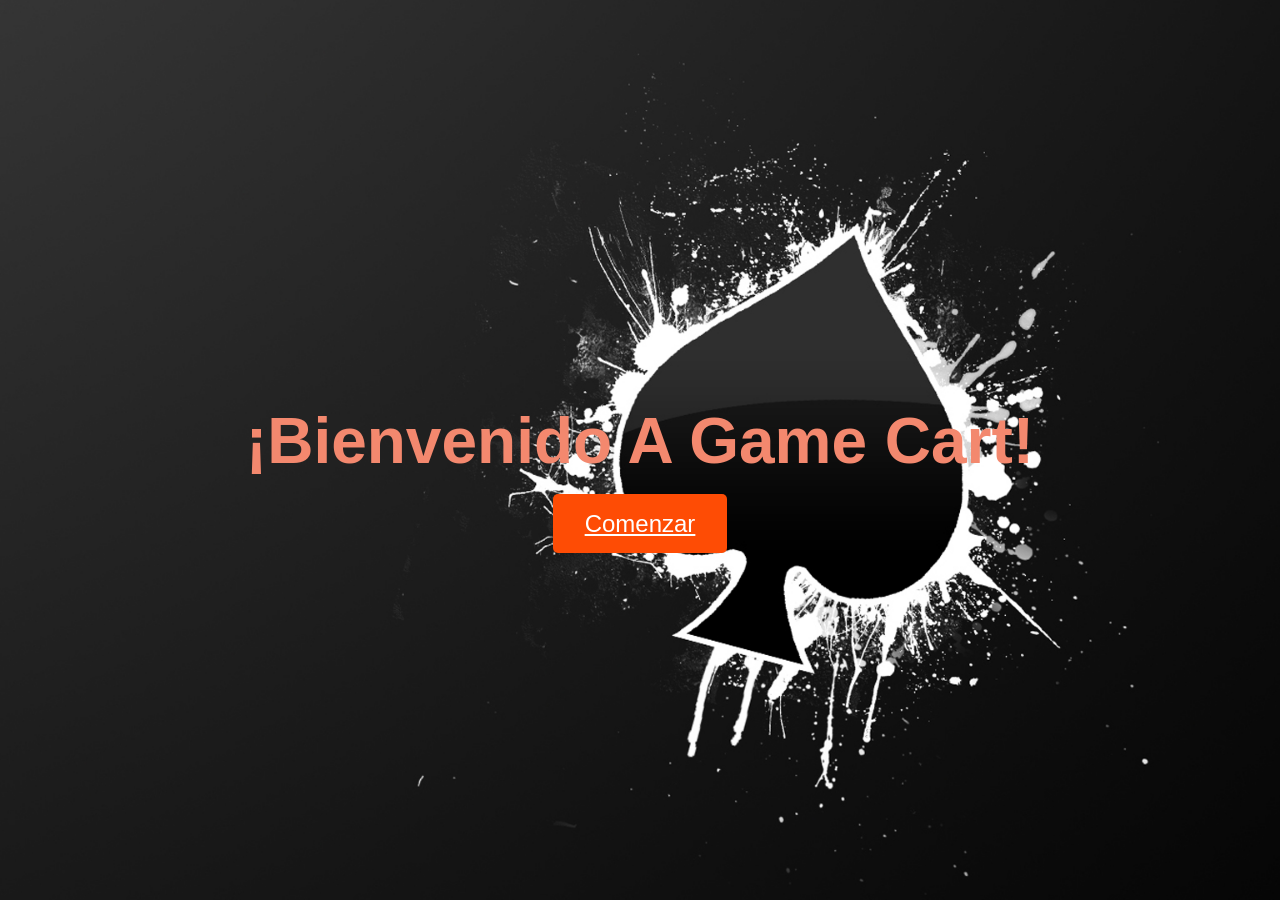
<file: index.html>
<!DOCTYPE html>
<html lang="es">

<head>
    <meta charset="UTF-8">
    <meta name="viewport" content="width=device-width, initial-scale=1.0">
    <title>Bienvenido a Carticas</title>
    <link rel="stylesheet" href="css/comienzo.css">
</head>

<body>
    <div id="cont-bienvenida">
        <h1 id="titulo-bien">¡Bienvenido A Game Cart!</h1>

        <a href="pagina/juego.html" id="bot-inicio">Comenzar</a>
    </div>
    <script src="js/juego.js"></script>
</body>

</html>
</file>
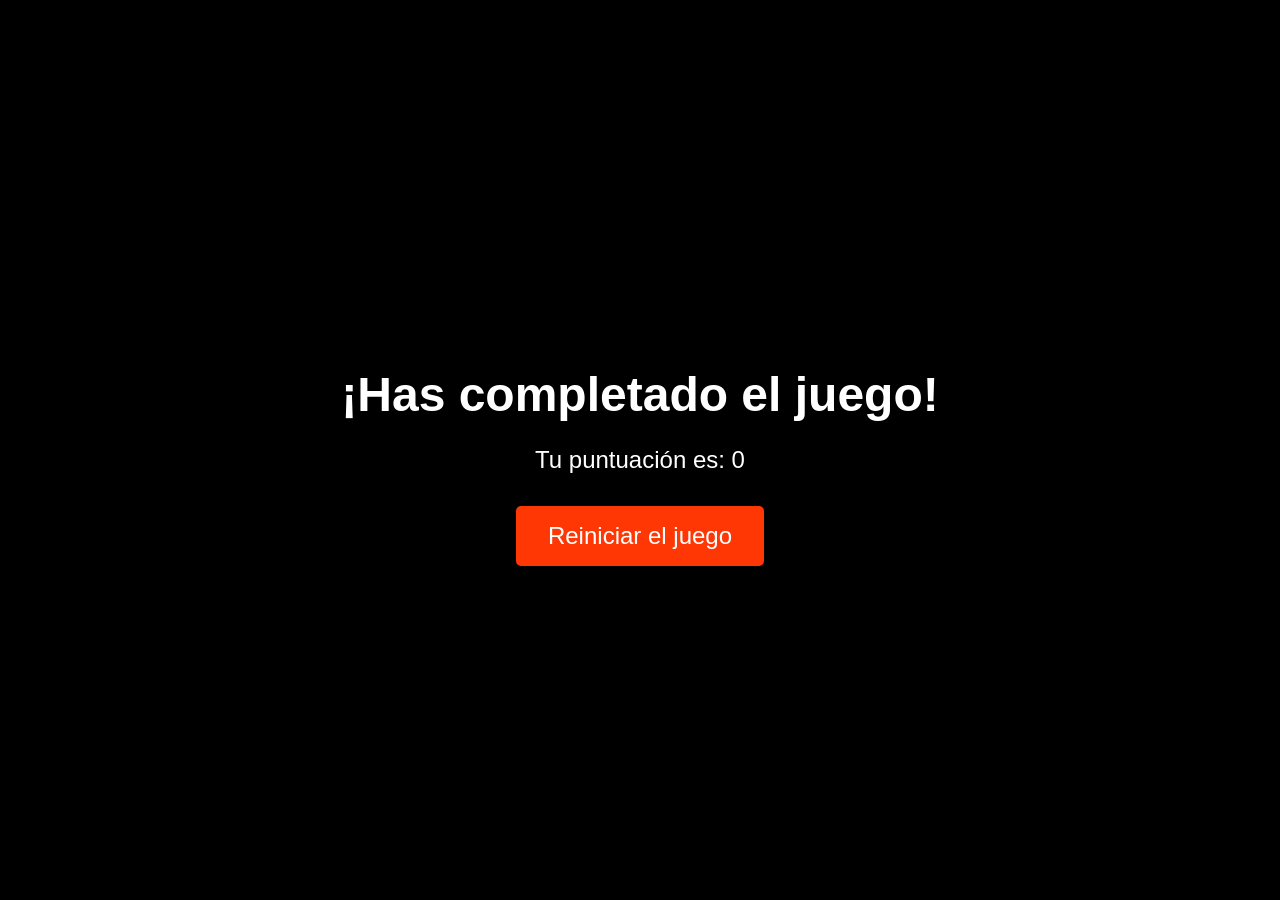
<file: pagina/final.html>
<!DOCTYPE html>
<html lang="en">

<head>
    <meta charset="UTF-8">
    <meta name="viewport" content="width=device-width, initial-scale=1.0">
    <title>Finalización del juego</title>
    <link rel="stylesheet" href="../css/final.css">
</head>

<body>
    <div id="contenedor-puntaje">
        <h1>¡Has completado el juego!</h1>
        <p>Tu puntuación es: <span id="pares"></span></p>
        <button id="boton-reiniciar">Reiniciar el juego</button>
    </div>
    <script src="/js/final.js"></script>
</body>

</html>
</file>
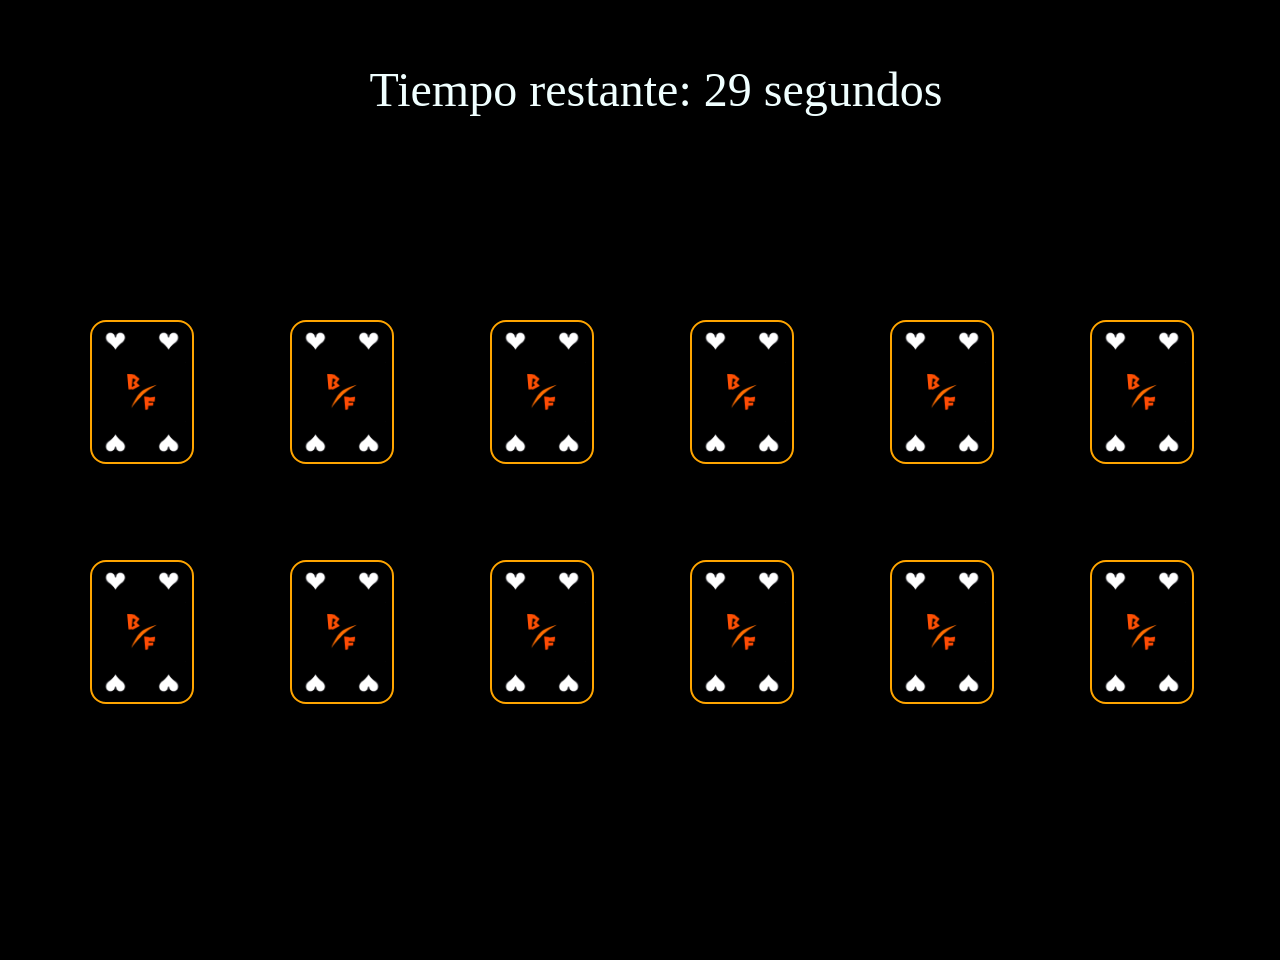
<file: pagina/juego.html>
<!DOCTYPE html>
<html lang="en">

<head>
    <meta charset="UTF-8">
    <meta name="viewport" content="width=device-width, initial-scale=1.0">
    <title>Juego Cartas</title>
    <link rel="stylesheet" href="../css/juego.css">
</head>

<body>
    <div id="letras">
        <div id="movimiento"></div>
        <br>
    </div>
    <div id="letras">
        <div id="tiempo"></div>
        <br>
    </div>
    <div id="funda">
        <div id="jue">
        </div>
    </div>

    <script src="/js/juego.js"></script>
</body>

</html>
</file>
<file: css/comienzo.css>
body {
  margin: 0;
  background: url(../img/fondo.jpg);
  background-size: cover;
  color: rgb(243, 136, 110);
  font-family: Arial, sans-serif;
  display: flex;
  justify-content: center;
  align-items: center;
  height: 100vh;
}

#cont-bienvenida {
  text-align: center;
  animation: aparecer 1s ease-in-out;
}

#titulo-bien {
  font-size: 4rem;
  margin-bottom: 2rem;
  animation: aparecer-arriba 1s ease-out;
}

#bot-inicio {
  font-size: 1.5rem;
  padding: 1rem 2rem;
  background-color: #fe4c05;
  color: rgb(255, 255, 255);
  border: none;
  cursor: pointer;
  border-radius: 5px;
  animation: aparecer-abajo 1s ease-out;
}

@keyframes aparecer {
  from {
    opacity: 0;
  }
  to {
    opacity: 1;
  }
}

@keyframes aparecer-arriba {
  from {
    transform: translateY(-50%);
    opacity: 0;
  }
  to {
    transform: translateY(0);
    opacity: 1;
  }
}

@keyframes aparecer-abajo {
  from {
    transform: translateY(50%);
    opacity: 0;
  }
  to {
    transform: translateY(0);
    opacity: 1;
  }
}
</file>
<file: css/final.css>
body {
  margin: 0;
  background-color: #000000;
  font-family: Arial, sans-serif;
  display: flex;
  justify-content: center;
  align-items: center;
  height: 100vh;
}

#contenedor-puntaje {
  text-align: center;
}

h1 {
  font-size: 3rem;
  margin-bottom: 1rem;
  color: rgb(255, 255, 255);
}

p {
  font-size: 1.5rem;
  margin-bottom: 2rem;
  color: rgb(255, 255, 255);

}

#valor-puntaje {
  font-weight: bold;
  color: #fe7d05;
}

#boton-reiniciar {
  font-size: 1.5rem;
  padding: 1rem 2rem;
  background-color: #fe3705;
  color: rgb(255, 255, 255);
  border: none;
  cursor: pointer;
  border-radius: 5px;
  transition: background-color 0.3s, color 0.3s;
}

#boton-reiniciar:hover {
  background-color: rgb(247, 246, 246);
  color: white;
}
</file>
<file: css/juego.css>
body {
    margin: 0;
    background: black;
    overflow: hidden;
    /* para evitar el scroll*/
}

#funda {
    height: 100vh;
    display: flex;
    flex-direction: column;
    flex-wrap: wrap;
    align-items: center;
    justify-content: space-evenly;
}

#movimiento {
    color: azure;
    position: absolute;
    padding: 1rem;
    text-align: center;
    width: calc(100% - 2rem);
    font-size: 3rem;
}

#tiempo {
    color: azure;
    position: absolute;
    padding: 2rem;
    text-align: center;
    width: calc(100% - 2rem);
    font-size: 3rem;
}

#letras {
    height: 10vh;
    max-height: 30px;
    /*es el espaciado de las tarjetas*/
}

#jue {
    height: auto;
    max-height: 700px;
    /*es el espaciado de las tarjetas*/
    display: flex;
    flex-wrap: wrap;
    align-items: center;
    justify-content: center;
}

.carta {
    width: 100px;
    height: 140px;
    margin: 1rem;
    position: relative;
    transition: transform 0.5s;
    transform-style: preserve-3d;
    margin: 50px;
}

.carta.active {
    transform: rotateY(180deg);
}

.carta div {
    width: 100%;
    height: 100%;
    border-radius: 1rem;
    display: flex;
    align-items: center;
    justify-content: center;
    position: absolute;
    backface-visibility: hidden;
    pointer-events: none;
}


/*el estilo de los lados de la cartas*/

.carta .cara {
    background: rgb(247, 140, 40);
    transform: rotateY(180deg);
    color: white;
    font-size: 6rem;
}

.carta .sello {
    border: 2px solid orange;
    background: url(../img/back.png)center/contain no-repeat;
}
</file>
